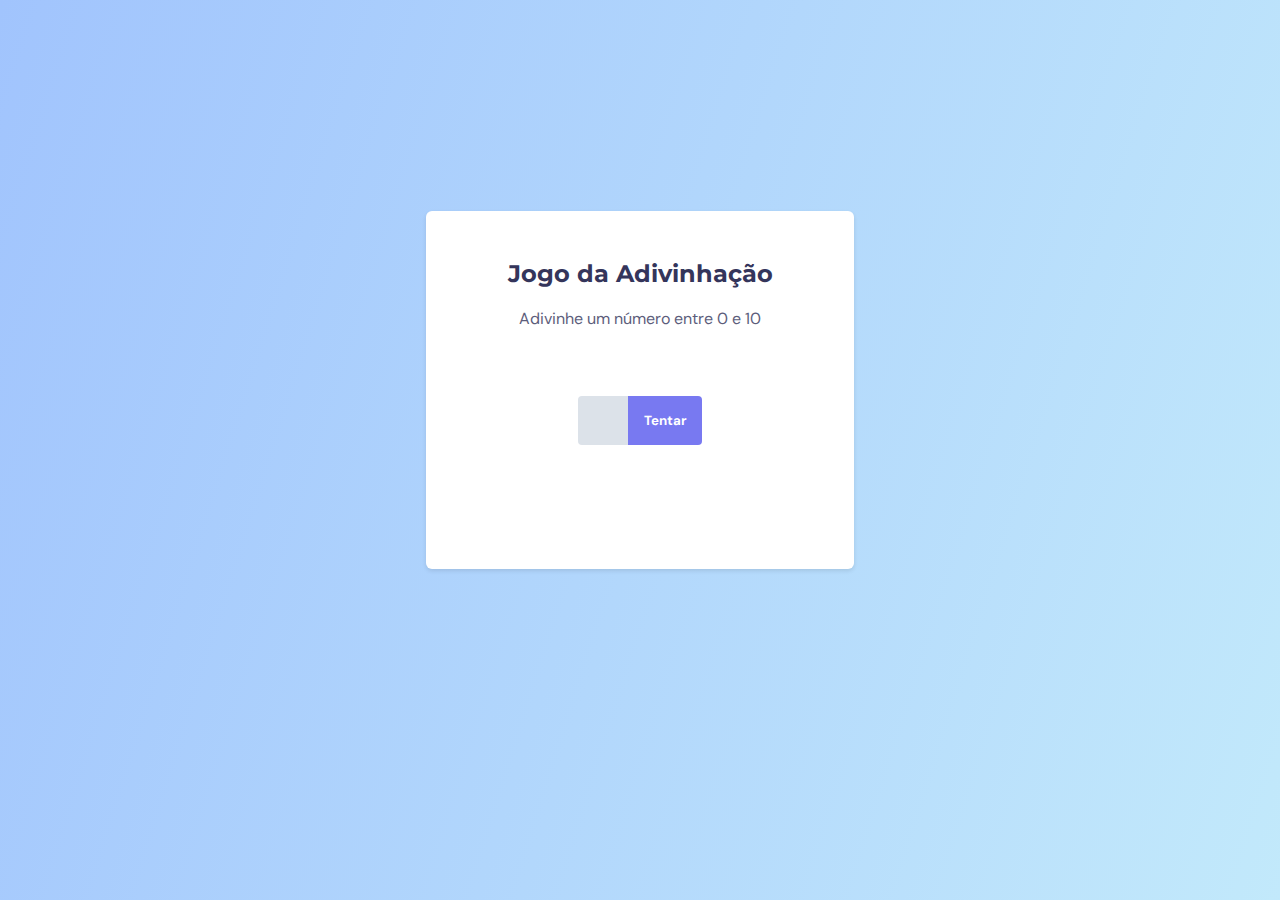
<file: adivinhaNumeroNovo/index.html>
<!DOCTYPE html>
<html lang="pt-br">
<head>
    <link rel="preconnect" href="https://fonts.googleapis.com">
    <link rel="preconnect" href="https://fonts.gstatic.com" crossorigin>
    <meta charset="UTF-8">
    <meta http-equiv="X-UA-Compatible" content="IE=edge">
    <meta name="viewport" content="width=device-width, initial-scale=1.0">
    <title>Jogo Adivinhação</title>
    <link href="https://fonts.googleapis.com/css2?family=DM+Sans:wght@400;700&family=Montserrat:wght@600&display=swap" rel="stylesheet">
    <link rel="stylesheet" href="style.css">
</head>
<body>
    <main>
        <div class="screen1">
            <h1>Jogo da Adivinhação</h1>
            <p>Adivinhe um número entre 0 e 10</p>
            <form>
                <input id="inputNumber" type="text">
                <button id="btnTry">Tentar</button>
            </form>
            <p id="messageTryAgain"></p>
        </div>
        <div class="screen2 hide">
            <h2>Acertou em 3 vezes</h2>
            <button id="btnTryAgain">Jogar Novamente</button>
        </div>
    </main>
    <script src="./main.js"></script>
</body>
</html>
</file>
<file: adivinhaNumeroNovo/style.css>
* {
    margin: 0;
    padding: 0;
    box-sizing: border-box;
}
:root {
    font-size: 62.5%;
}
body {
    background: linear-gradient(287.56deg, #C2E9FB 0%, #A1C4FD 100%);
    font-size: 1.6rem;

    display: grid;
    place-items: center;
    height: 100vh;
}
body, button, input {
    font-family: 'DM Sans', sans-serif;
}
button {
    background-color: #7879F1;
    color: #fff;
    font-weight: bold;
    border-radius: 0 .4rem .4rem 0;

    transition: background .3s;

    cursor: pointer;
}
button:hover {
    background-color: #9e9eee;

}
.hide {
    display: none;
}
main {
    background: #FFFFFF;
    box-shadow: 0 2px 4px rgba(0, 0, 0, 0.1);
    border-radius: 6px;
    padding: 4.8rem 6.4rem 6.4rem;

    width: min(42.8rem, 90%);
    margin-top: -12rem;

    text-align: center;
}
/*================================screen1===================================*/
h1 {
    font-family: 'Montserrat', sans-serif;
    font-size: 2.4rem;
    margin-bottom: 1.6rem;
}
h1, p {
    color: #34355B;
}
p {
    opacity: .8;
}
form {
    margin-top: 4.8rem;
    display: flex;
    justify-content: center;
}
input, button {
    border: none;
    padding: 1.6rem;
}
input {
    background-color: #DCE2E9;
    width: 5rem;
    border-radius: .4rem 0 0 .4rem;
}

/*================================screen2===================================*/
.screen1 p {
    width: 100%;
    height: 4rem;
    margin-top: 2rem;
    color: #34355B;
    transition: opacity 300ms;
}
h2 {
    font-size: 2.4rem;
    font-weight: normal;
    margin-bottom: 3.3rem;
}
.screen2 button {
    border-radius: .4rem;
    cursor: pointer;
}
</file>
